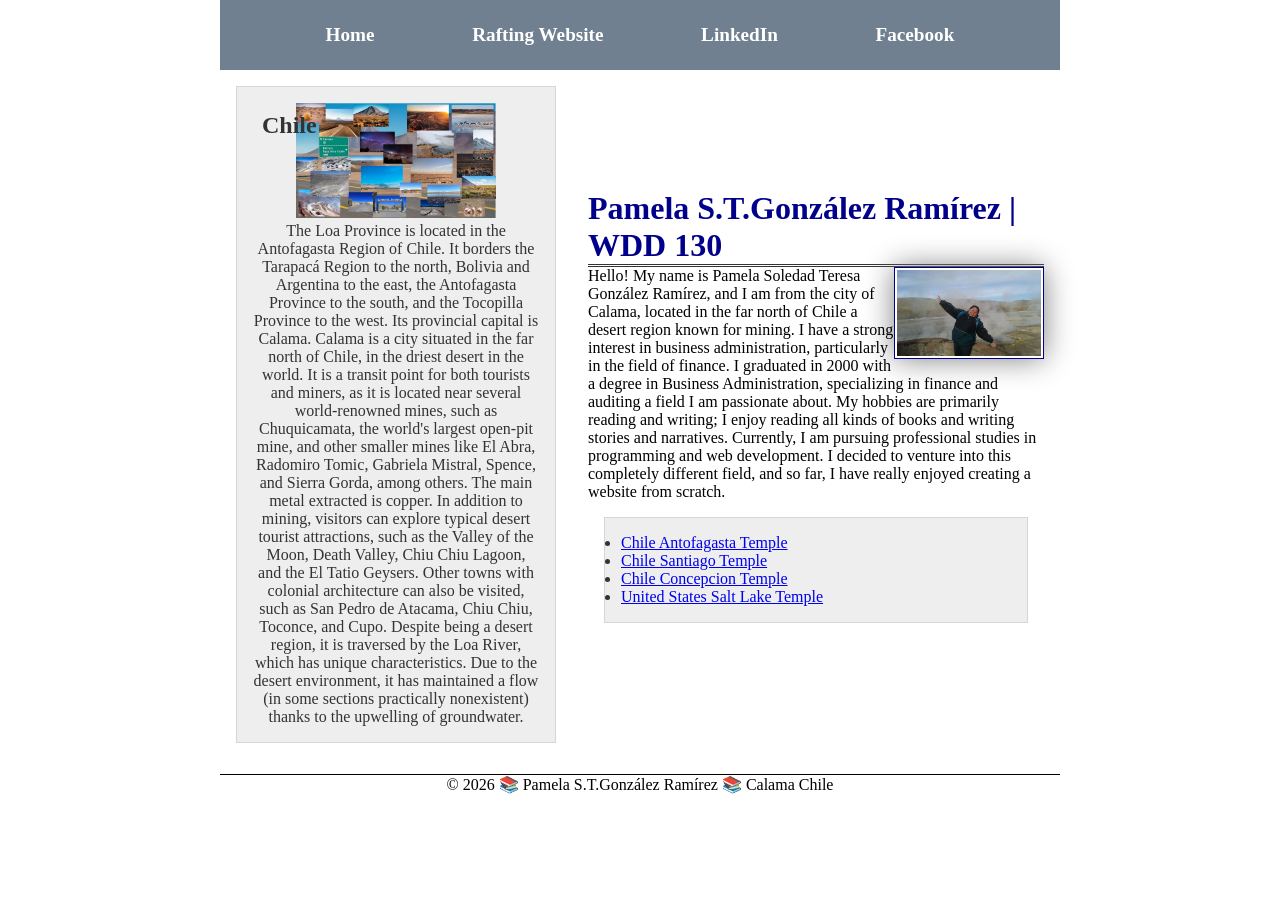
<file: index.html>
<!DOCTYPE html>
<html lang="en-US">

<head>
    <meta charset="UTF-8">
    <meta name="viewport" content="width=device-width, initial-scale=1.0">
    <title>Pamela S.T.González Ramírez | WDD 130</title>

    <meta name="description" content="Pamela S.T.González Ramírez, a student of WDD 130 (Web
    Fundamentals). This page presents my profile and my country, Chile, specifically my city,
    Calama.">
    <meta name="author" content="Pamela S.T.González Ramírez">
    <link rel="stylesheet" href="styles/styles.css">
</head>

<body>
    <header>
        <nav>
            <a href="#">Home</a>
            <a href="wwr/">Rafting Website</a>
            <a href="https://www.linkedin.com/in/pamelagonzalezramirez/" target="_blank"
              rel="noopener">LinkedIn</a>
            <a href="https://facebook.com" target="_blank" rel="noopener">Facebook</a>
        </nav>
    </header>
    <div class="grid">
        <main>

            <h1>Pamela S.T.González Ramírez | WDD 130</h1>

            <img src="images/profile.jpg"
              alt="Hello, my name is Pamela Soledad Teresa González Ramírez." width="200">


            <p>Hello! My name is Pamela Soledad Teresa González Ramírez, and I am from the city of
                Calama,
                located
                in the far north of Chile a desert region known for mining. I have a strong interest
                in
                business
                administration, particularly in the field of finance. I graduated in 2000 with a
                degree
                in
                Business
                Administration, specializing in finance and auditing a field I am passionate about.
                My
                hobbies are
                primarily reading and writing; I enjoy reading all kinds of books and writing
                stories
                and
                narratives. Currently, I am pursuing professional studies in programming and web
                development. I
                decided to venture into this completely different field, and so far, I have really
                enjoyed
                creating
                a website from scratch.</p>

            <ul class="box">
                <li><a href="https://www.churchofjesuschrist.org/temples/details/antofagasta-chile-temple?lang=eng"
                      target="_blank" rel="noopener"> Chile Antofagasta Temple</a> </li>
                <li><a href="https://www.churchofjesuschrist.org/temples/details/santiago-chile-temple?lang=eng"
                      target="_blank" rel="noopener"> Chile Santiago Temple</a> </li>
                <li><a href="https://www.churchofjesuschrist.org/temples/details/concepcion-chile-temple?lang=eng"
                      target="_blank" rel="noopener"> Chile Concepcion Temple</a> </li>
                <li><a href="https://www.churchofjesuschrist.org/temples/details/salt-lake-temple?lang=eng"
                      target="_blank" rel="noopener"> United States Salt Lake Temple</a> </li>
            </ul>

        </main>
        <aside class="box">
            <h2>Chile</h2>

            <img src="images/provincia-loa.webp" alt="The Loa Province">
            <p>
                The Loa Province is located in
                the Antofagasta
                Region of Chile. It borders the Tarapacá
                Region to
                the north, Bolivia and Argentina to the east, the Antofagasta Province to the south,
                and
                the
                Tocopilla Province to the west. Its provincial capital is Calama.
                Calama is a city situated in the far north of Chile, in the driest desert in the
                world.
                It
                is a
                transit point for both tourists and miners, as it is located near several
                world-renowned
                mines, such
                as Chuquicamata, the world's largest open-pit mine, and other smaller mines like El
                Abra,
                Radomiro
                Tomic, Gabriela Mistral, Spence, and Sierra Gorda, among others. The main metal
                extracted is
                copper.
                In addition to mining, visitors can explore typical desert tourist attractions, such
                as
                the
                Valley
                of the Moon, Death Valley, Chiu Chiu Lagoon, and the El Tatio Geysers. Other towns
                with
                colonial
                architecture can also be visited, such as San Pedro de Atacama, Chiu Chiu, Toconce,
                and
                Cupo.
                Despite being a desert region, it is traversed by the Loa River, which has unique
                characteristics.
                Due to the desert environment, it has maintained a flow (in some sections
                practically
                nonexistent)
                thanks to the upwelling of groundwater.
            </p>
        </aside>
    </div>
    <footer>
        <p>&copy; 2026 📚 Pamela S.T.González Ramírez 📚 Calama Chile</p>
    </footer>
</body>

</html>
</file>
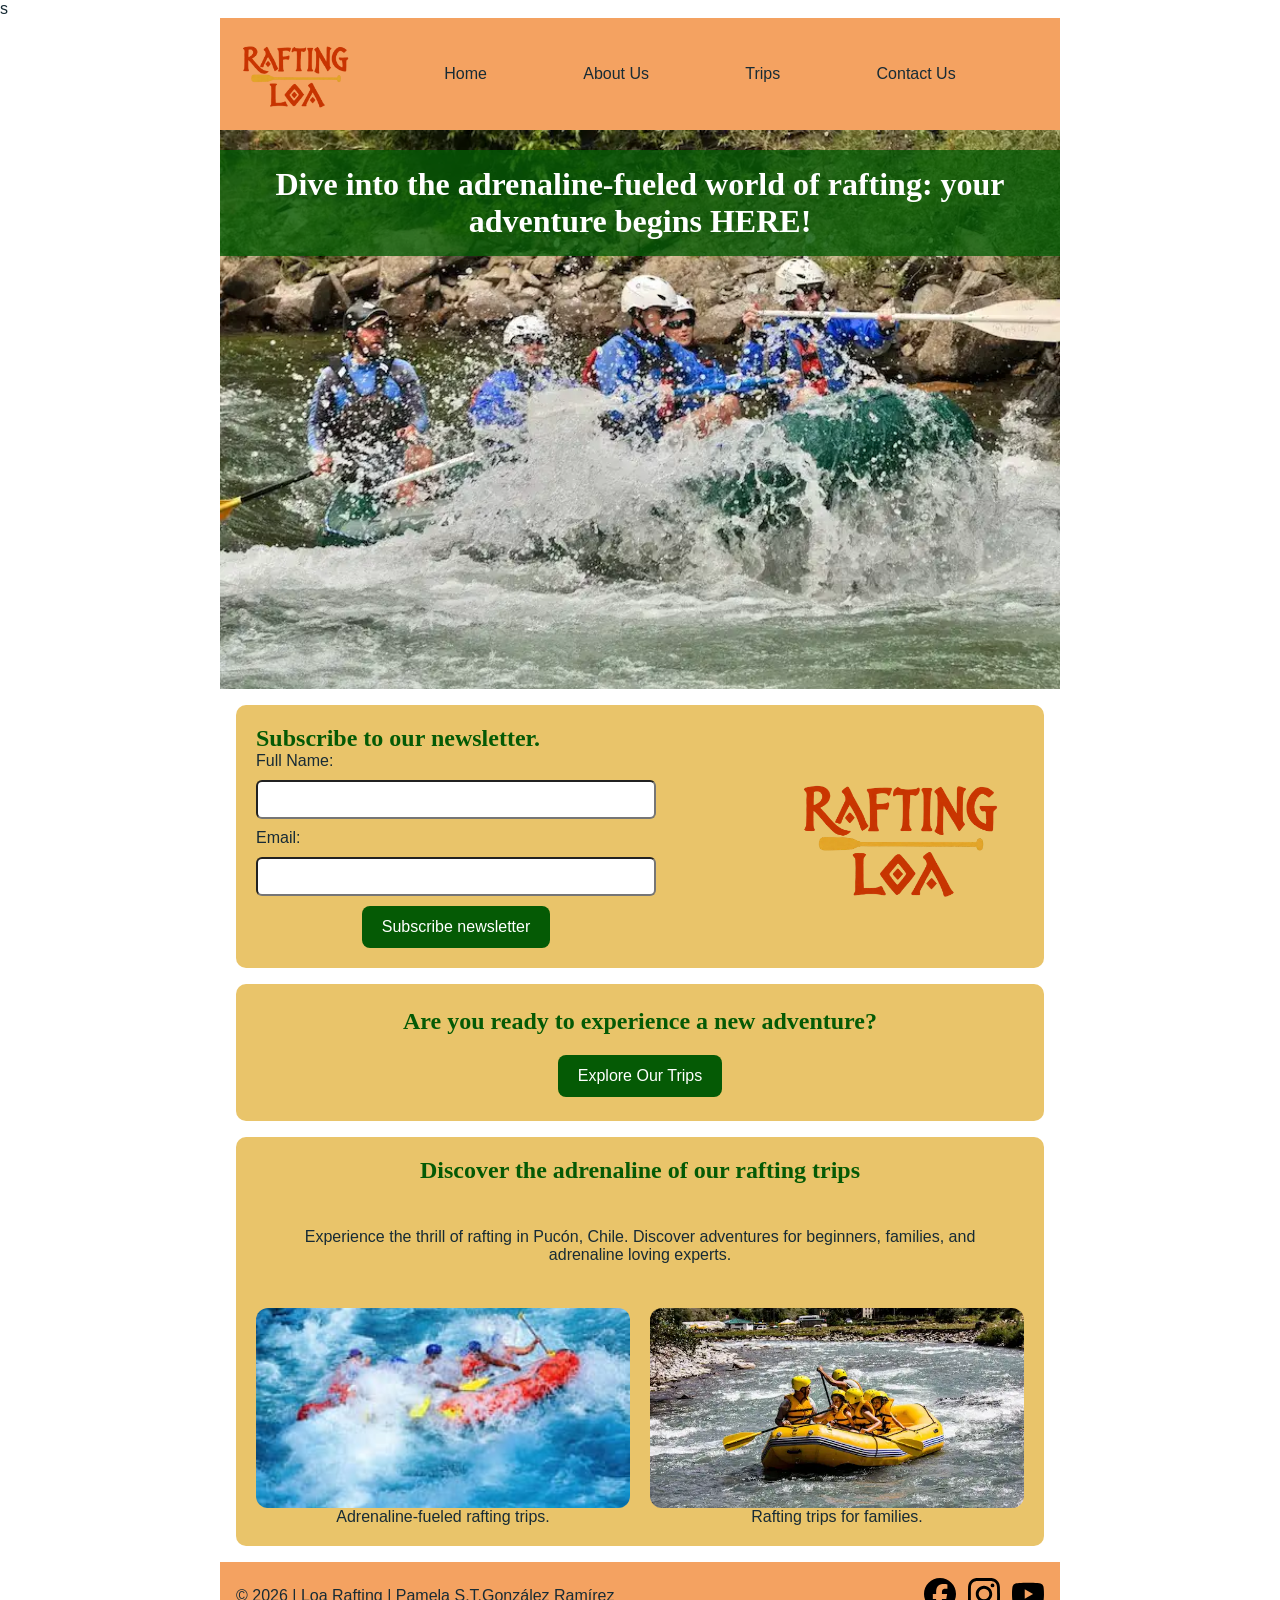
<file: wwr/index.html>
<!DOCTYPE html>
<html lang="en">

<head>
    <meta charset="UTF-8" />
    <meta name="viewport" content="width=device-width, initial-scale=1.0">
    <meta name="description"
      content="The best place to find your rafting adventure in Pucón, Chile, is Loa Rafting.">
    <meta name="author" content="Pamela S.T.González Ramírez">
    <title>Home | Loa Rafting</title>
    <link rel="stylesheet" href="styles/rafting.css">
</head>

<body>s
    <header> <img src="images/logo.webp" alt="Loa Rafting Logo">
        <nav> <a href="index.html">Home</a> <a href="about.html">About Us</a> <a
              href="trips.html">Trips</a> <a href="contact.html">Contact Us</a> </nav>
    </header>
    <main>
        <div class="hero"><img src="images/rafting.webp"
              alt="People enjoying rafting in Pucón, Chile.">
            <h1>Dive into the adrenaline-fueled world
                of rafting: your adventure begins HERE!</h1>
        </div>
        <section class="newsletter-section">
            <h2>Subscribe to our newsletter.</h2>
            <form>
                <label for="fullname">Full Name:</label>
                <input type="text" id="fullname" name="fullname" required>
                <label for="useremail">Email:</label>
                <input type="email" id="useremail" name="useremail" required>
                <button type="submit"> Subscribe newsletter</button>
            </form>
            <img src="images/logo.webp" alt="Loa Rafting Logo" class="newsletter-logo">
        </section>
        <section class="trips-cta">
            <h2>Are you ready to experience a new adventure?</h2>
            <a href="trips.html" class="cta-button">Explore Our Trips</a>
        </section>
        <section class="home-adventures">
            <h2>Discover the adrenaline of our rafting trips</h2>
            <p>Experience the thrill of rafting in Pucón, Chile. Discover adventures for beginners,
                families, and
                adrenaline loving experts.</p>
            <figure>
                <img src="images/group-rafting.jpg" alt="Trancura River adventure for experts">
                <figcaption>Adrenaline-fueled rafting trips.</figcaption>
            </figure>
            <figure>
                <img src="images/family.webp" alt="Lincura River adventure for family">
                <figcaption>Rafting trips for families.</figcaption>
            </figure>
        </section>
    </main>
    <footer>
        <p>© 2026 | Loa Rafting | Pamela S.T.González Ramírez</p>
        <nav class="socialmedia">
            <a href="https://facebook.com" target="_blank" rel="noopener">
                <img src="images/facebook.svg" alt="Facebook">
            </a>
            <a href="https://instagram.com" target="_blank" rel="noopener">
                <img src="images/instagram.svg" alt="Instagram">
            </a>
            <a href="https://youtube.com" target="_blank" rel="noopener">
                <img src="images/youtube.svg" alt="Youtube">
            </a>

        </nav>


    </footer>

</body>

</html>
</file>
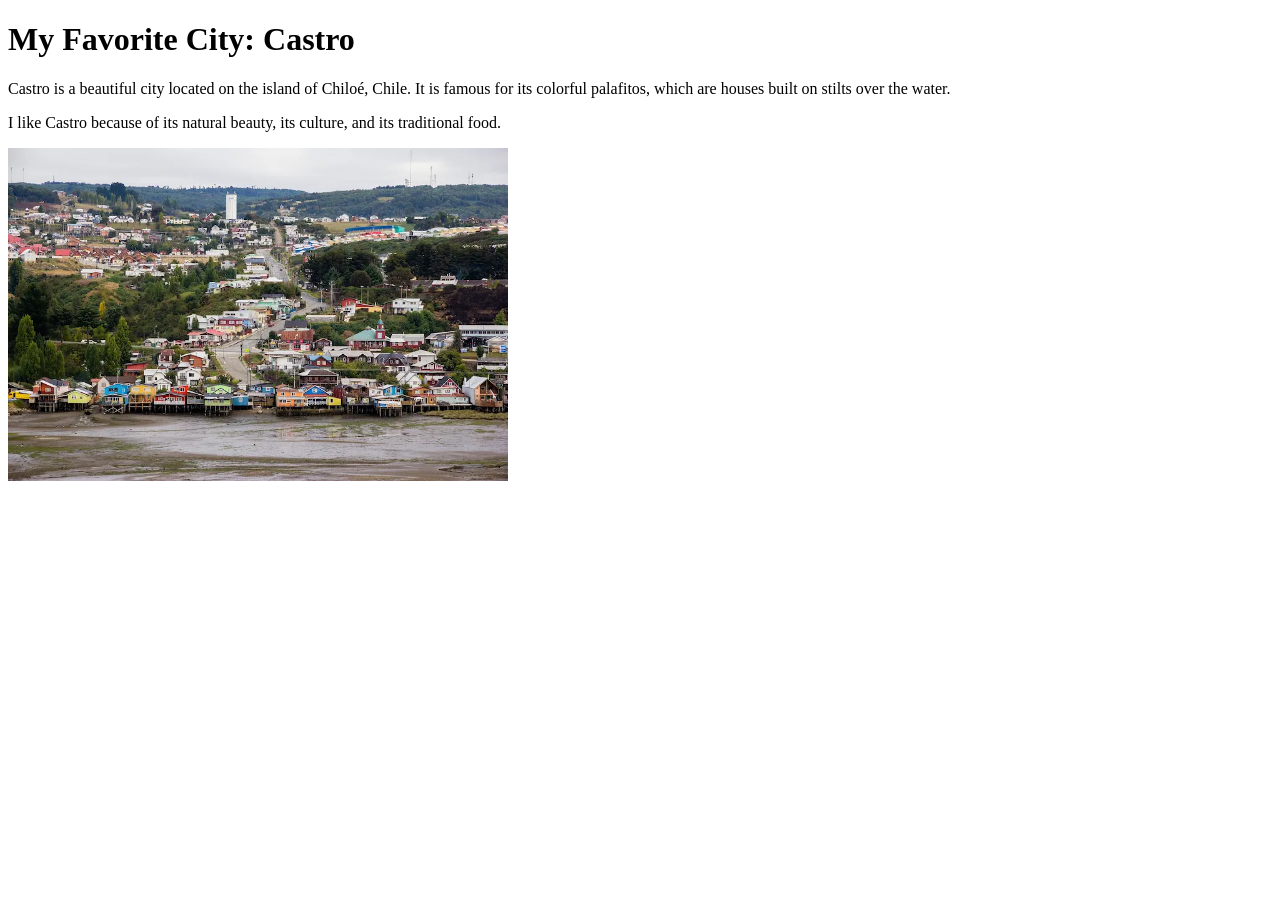
<file: week01/favorite-city.html>
<!DOCTYPE html>
<html lang="en">

<head>
    <meta charset="UTF-8">
    <meta name="viewport" content="width=device-width, initial-scale=1.0">
    <title>Document</title>
</head>

<body>
    <h1>My Favorite City: Castro</h1>

    <p>Castro is a beautiful city located on the island of Chiloé, Chile. It is famous for its
        colorful
        palafitos, which are houses built on stilts over the water.</p>

    <p>I like Castro because of its natural beauty, its culture, and its traditional food.</p>

    <img src="images/palafitos.webp" alt="Colorful palafitos in Castro, Chiloé" width="500">
</body>

</html>
</file>
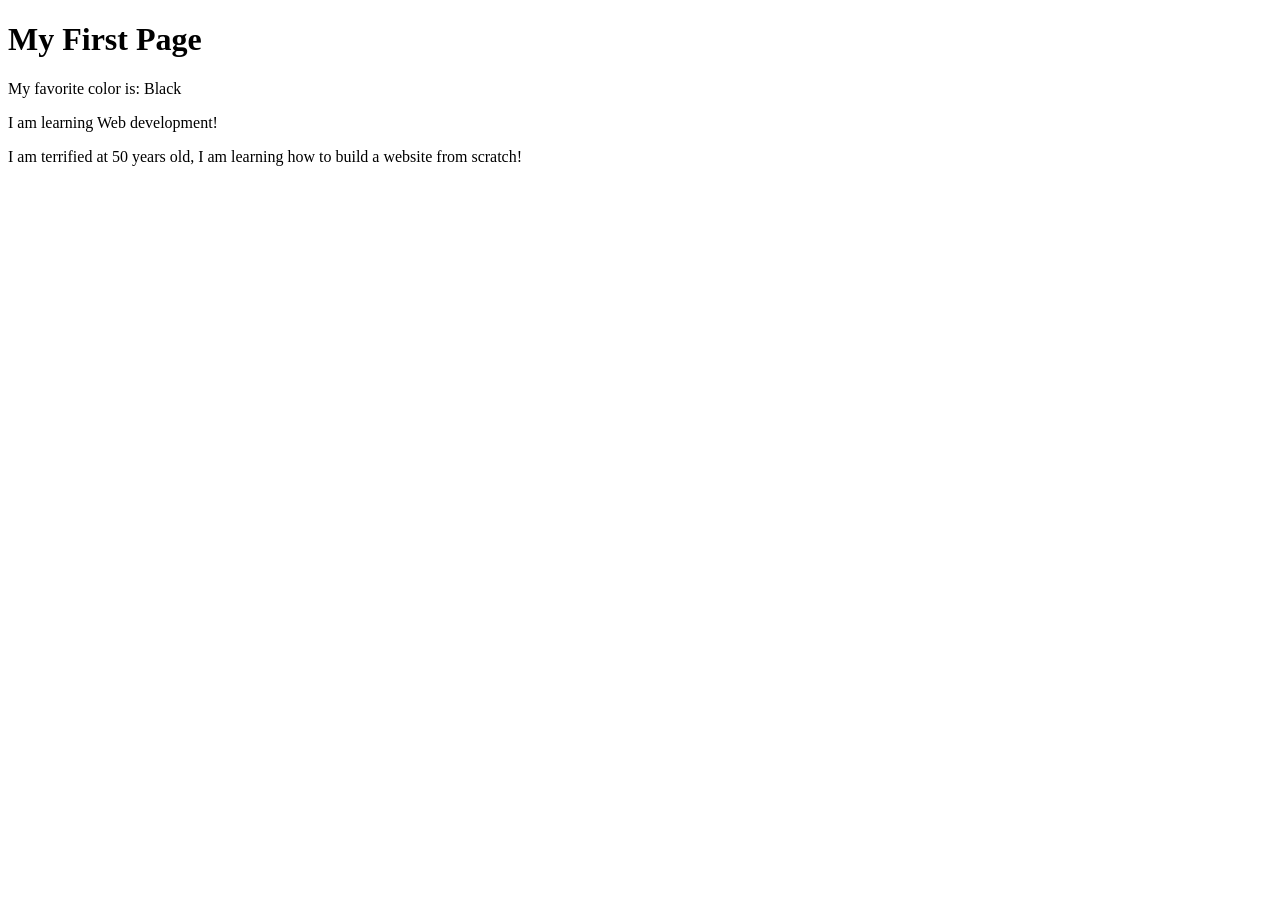
<file: week01/first-page.html>
<!DOCTYPE html>
<html lang="en">

<head>
    <meta charset="UTF-8">
    <meta name="viewport" content="width=device-width, initial-scale=1.0">
    <title>My First Page</title>
</head>

<body>
    <h1>My First Page</h1>
    <p>My favorite color is: Black </p>
    <p>I am learning Web development!</p>
    <p>I am terrified at 50 years old, I am learning how to build a website from scratch!</p>
</body>

</html>
</file>
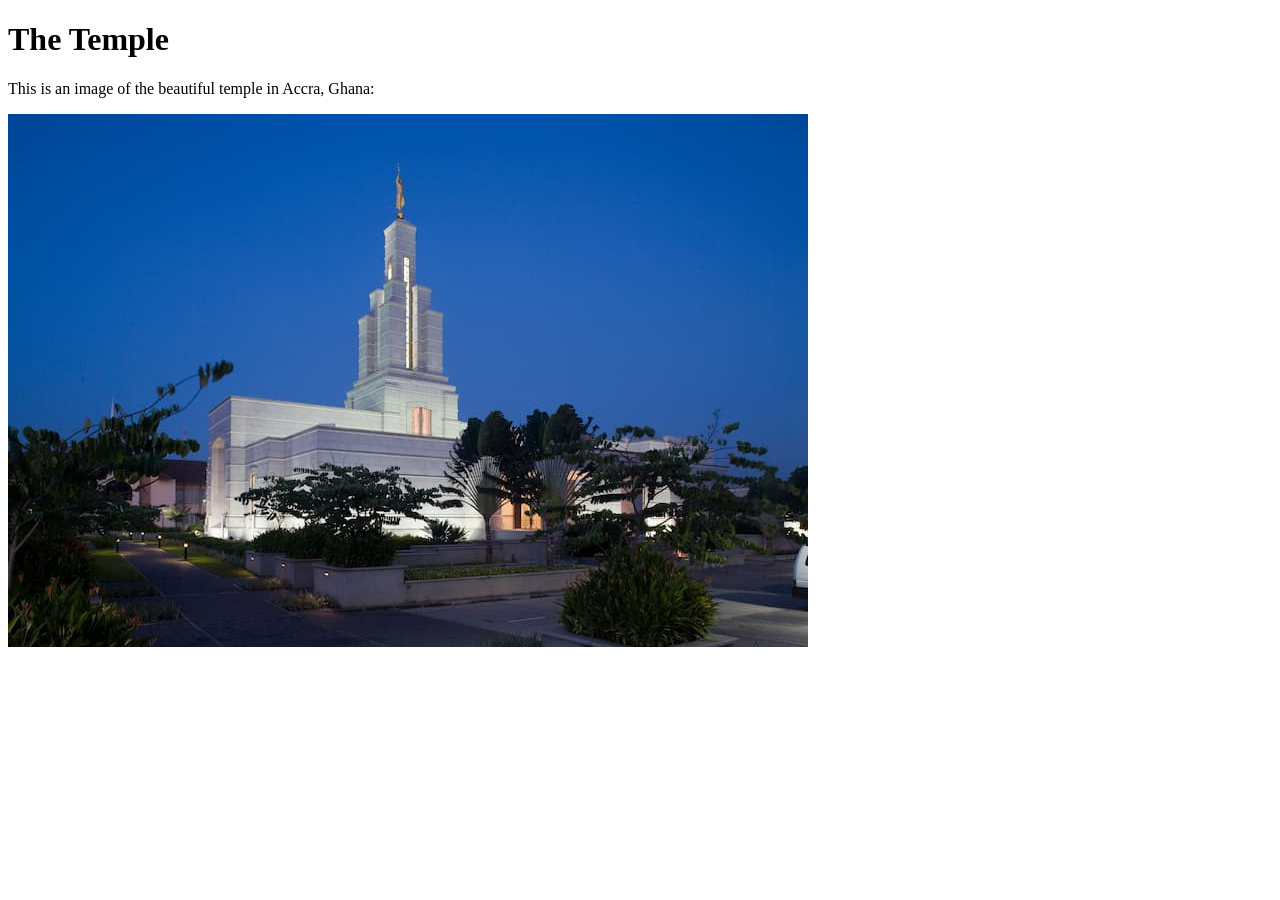
<file: week01/images-solution.html>
<!DOCTYPE html>
<html lang="en">

<head>
    <meta charset="UTF-8">
    <meta name="viewport" content="width=device-width, initial-scale=1.0">
    <title>Temple Image</title>
</head>

<body>
    <h1>The Temple</h1>
    <p>This is an image of the beautiful temple in Accra, Ghana:</p>
    <img src="images/temple-small.jpg" alt="The Accra Ghana Temple">

</body>

</html>
</file>
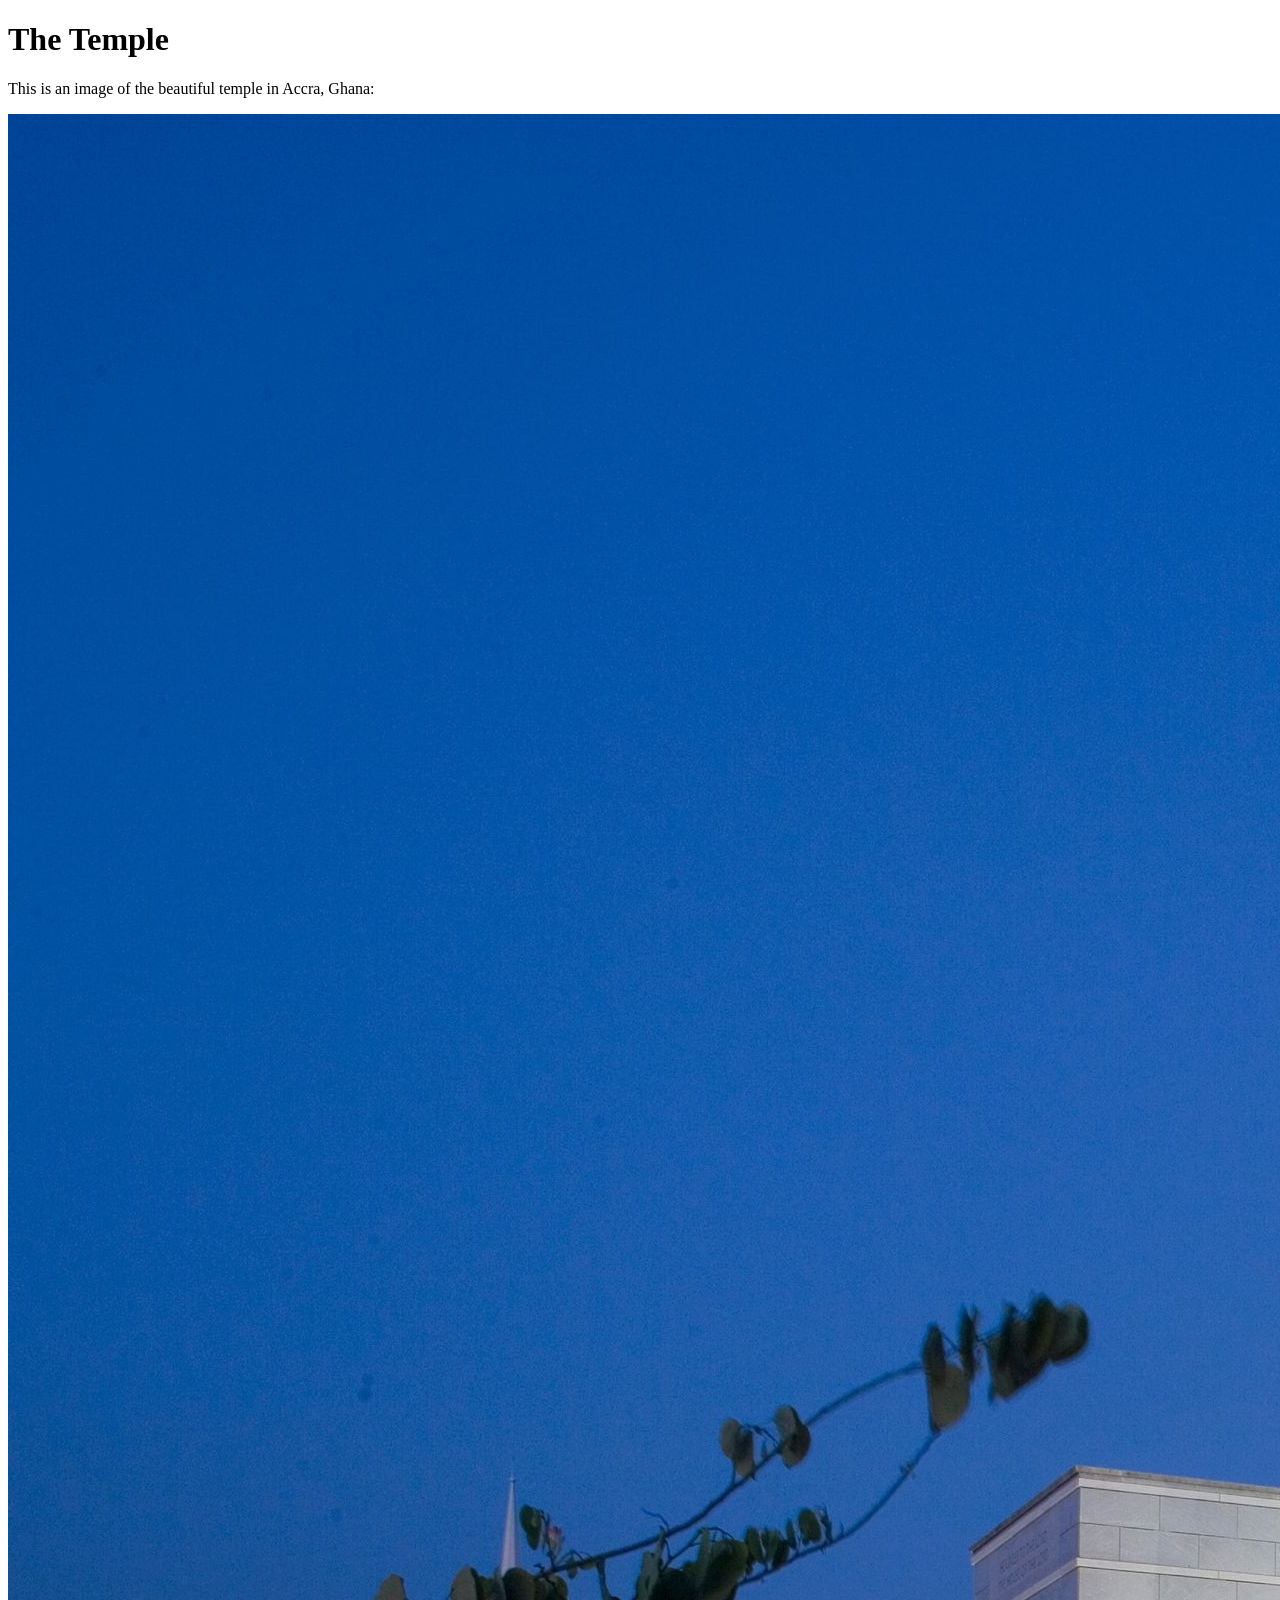
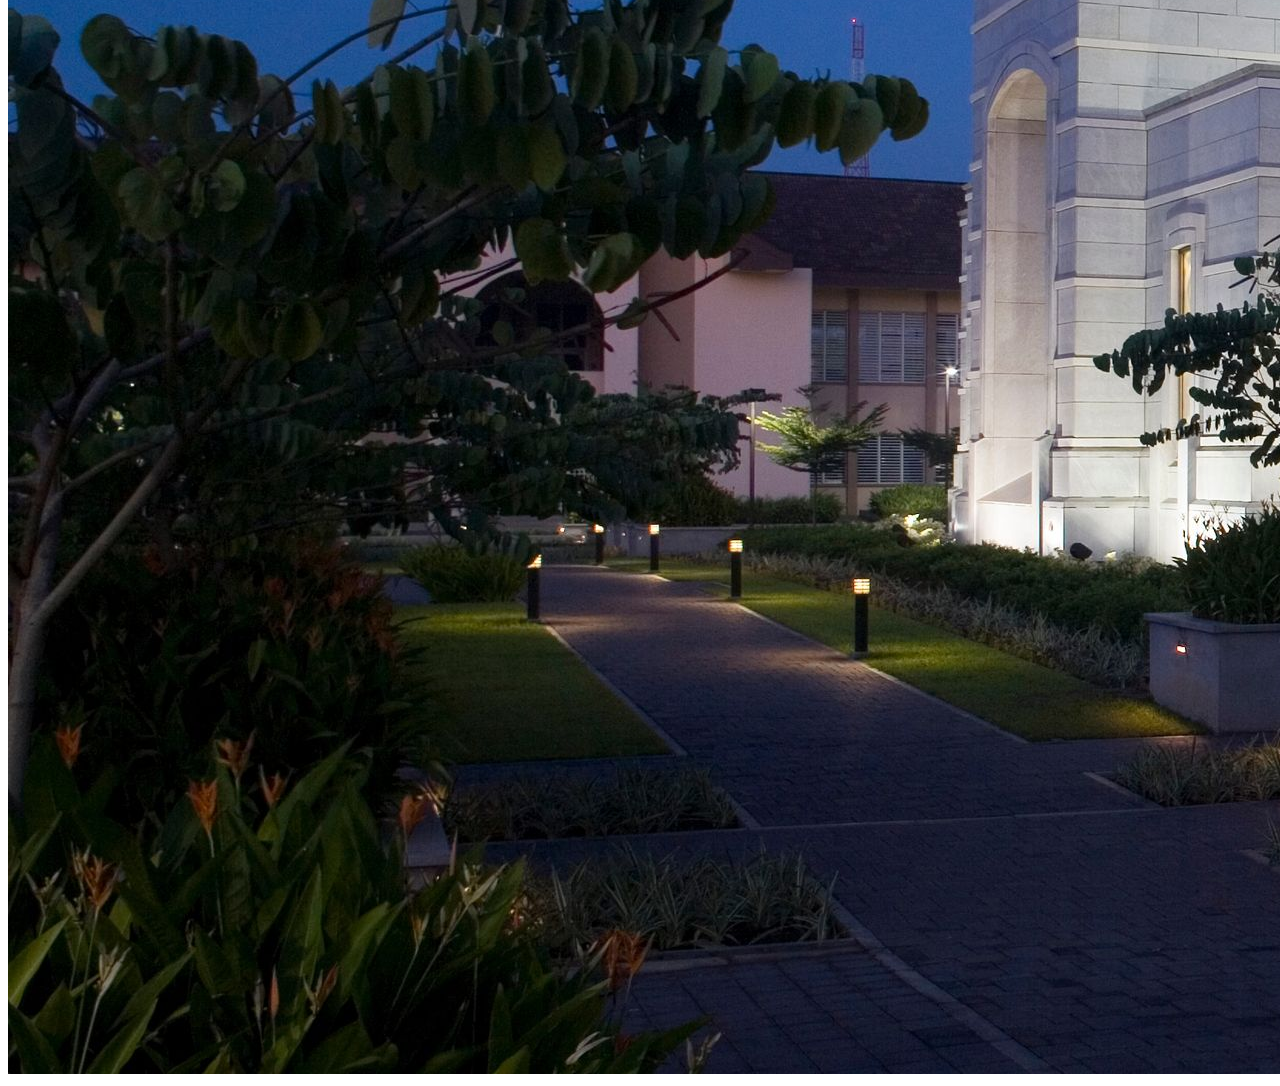
<file: week01/images.html>
<!DOCTYPE html>
<html lang="en">
<head>
    <meta charset="UTF-8">
    <meta name="viewport" content="width=device-width, initial-scale=1.0">
    <title>Temple Image</title>
</head>
<body>
    <h1>The Temple</h1>
    <p>This is an image of the beautiful temple in Accra, Ghana:</p>
    <img src="images/temple-large.jpeg" alt="The Accra Ghana Temple">
    
</body>
</html>
</file>
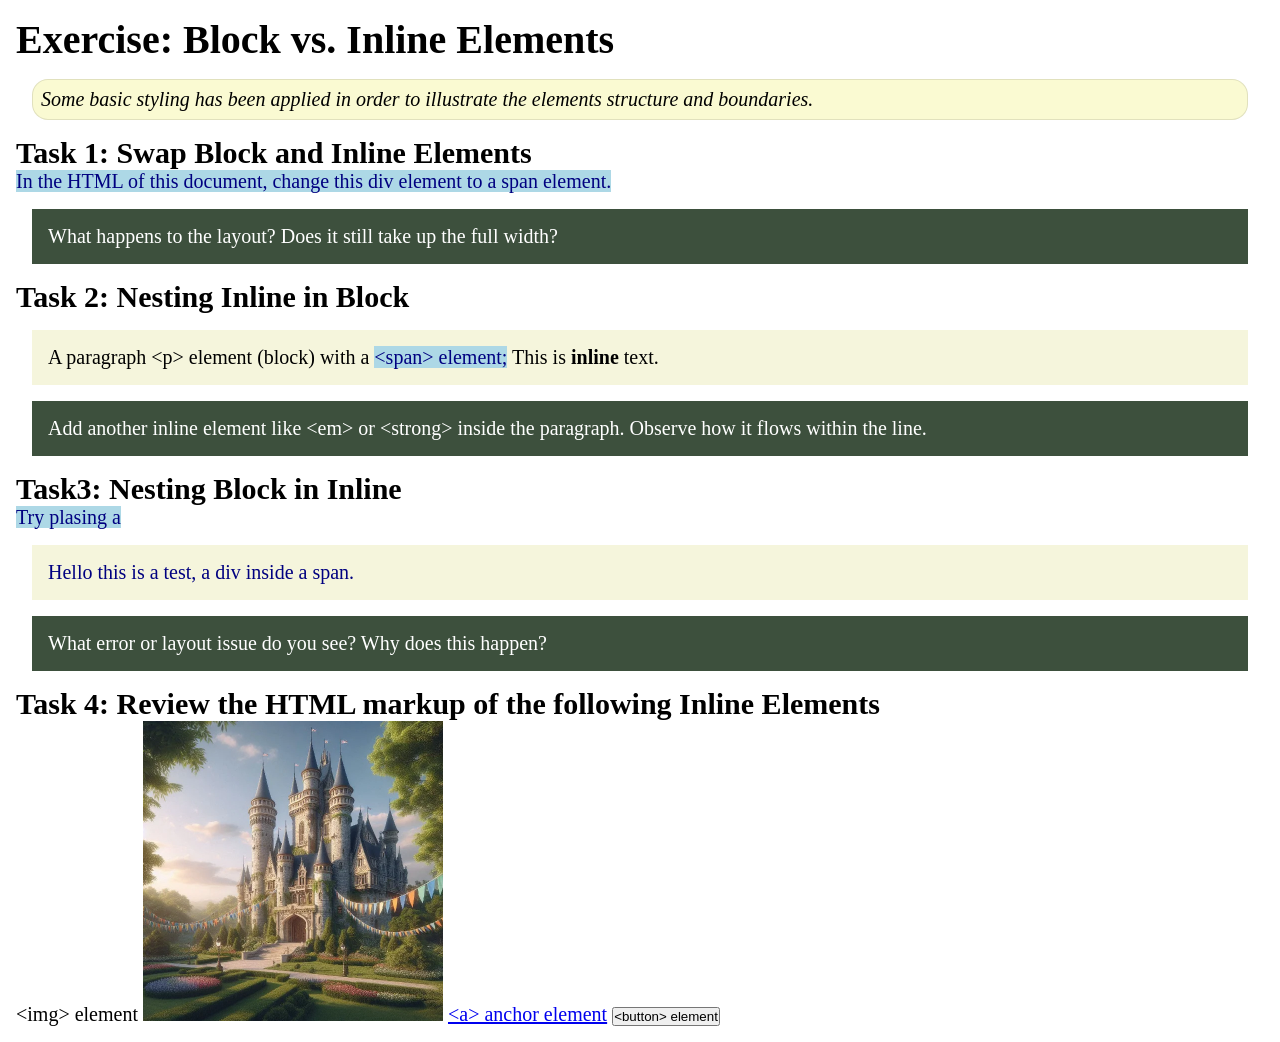
<file: week02/block-vs-inline.html>
<!DOCTYPE html>
<html lang="en">

<head>
    <meta charset="UTF-8">
    <meta name="viewport" content="width=device-width, initial-scale=1.0">
    <title>Exercise: Block vs. Inline Elements</title>
    <link rel="stylesheet" href="styles/block-vs-inline.css">
</head>

<body>
    <main>
        <h1>Exercise: Block vs. Inline Elements</h1>
        <p class="note">Some basic styling has been applied in order to illustrate the elements
            structure and
            boundaries.</p>

        <h2>Task 1: Swap Block and Inline Elements</h2>
        <span>In the HTML of this document, change this div element to a span element.</span>

        <p class="question">What happens to the layout? Does it still take up the full width?</p>

        <h2>Task 2: Nesting Inline in Block</h2>
        <p>A paragraph &lt;p&gt; element (block) with a <span>&lt;span&gt; element;</span> This is
            <strong>inline</strong> text.
        </p>
        <p class="question">Add another inline element like &lt;em&gt; or &lt;strong&gt; inside the
            paragraph. Observe how it flows within the line.
        </p>

        <h2>Task3: Nesting Block in Inline</h2>
        <span>
            Try plasing a
            <div>Hello this is a test, a div inside a span.</div>
        </span>
        <p class="question">What error or layout issue do you see? Why does this happen?</p>


        <h2>Task 4: Review the HTML markup of the following Inline Elements</h2>
        &lt;img&gt; element
        <img src="images/castle.webp" alt="placeholder image (images are inline)" width="300"
          height="300">
        <a href="https://churchofjesuschrist.org">&lt;a&gt; anchor element</a>
        <button type="button">&lt;button&gt; element</button>
    </main>
</body>

</html>
</file>
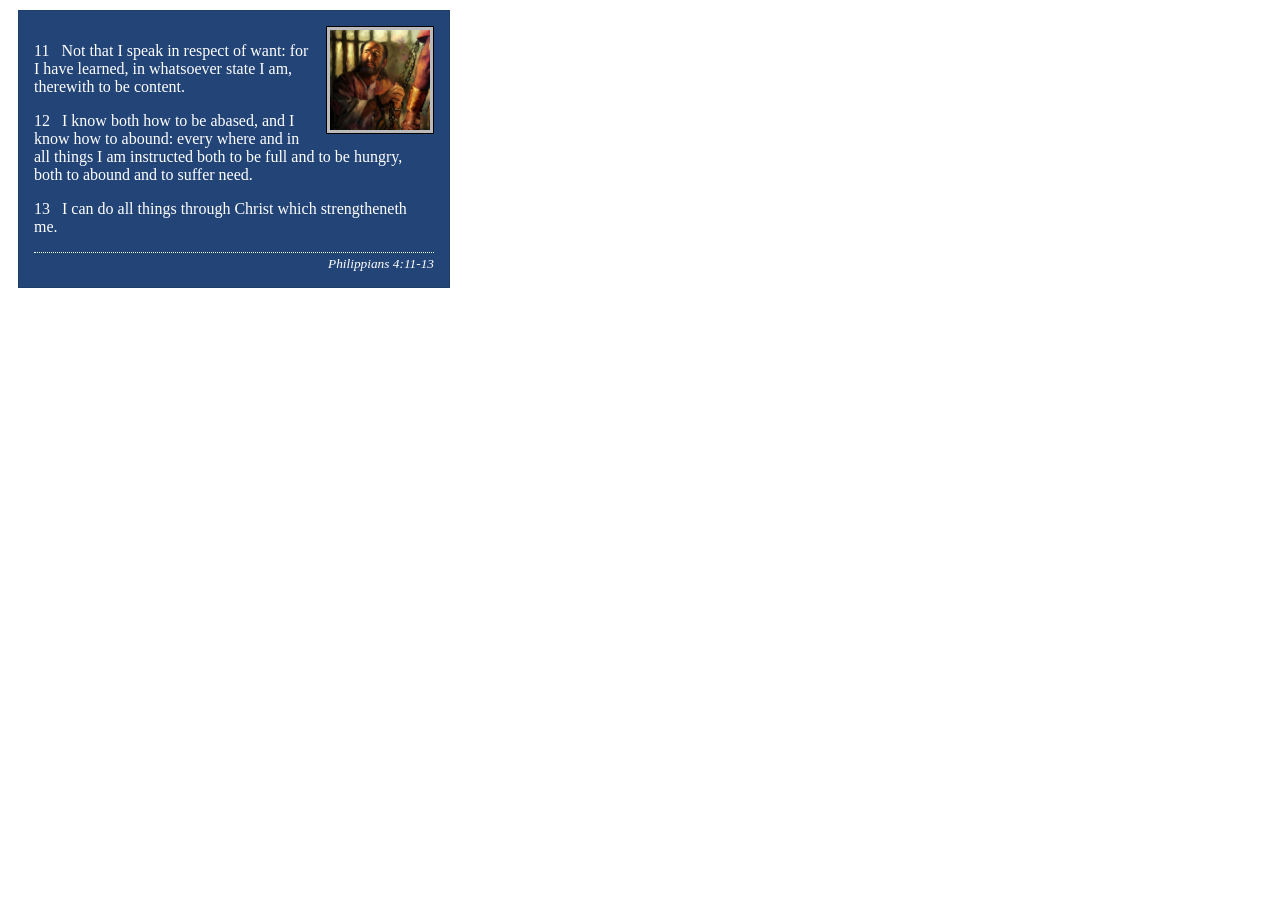
<file: week02/box-model-solution.html>
<!DOCTYPE html>
<html lang="en">
<head>
    <meta charset="UTF-8">
    <meta name="viewport" content="width=device-width, initial-scale=1.0">
    <title>Box Model Activity</title>
    <link rel="stylesheet" href="styles/box-model-solution.css">
</head>
<body>
    <main>
        <div class="callout">
            <img src="images/apostle-paul-imprisoned.webp" alt="Paul the Apostle - Imprisoned in Rome" width="200" height="200">
            <blockquote>
                <p>11 &nbsp; Not that I speak in respect of want: for I have learned, in whatsoever state I am, therewith to be content.</p>
                <p>12 &nbsp; I know both how to be abased, and I know how to abound: every where and in all things I am instructed both to be full and to be hungry, both to abound and to suffer need.</p>
                <p>13 &nbsp; I can do all things through Christ which strengtheneth me.</p>
            </blockquote>
            <cite>Philippians 4:11-13</cite>
        </div>
    </main>
</body>
</html>
</file>
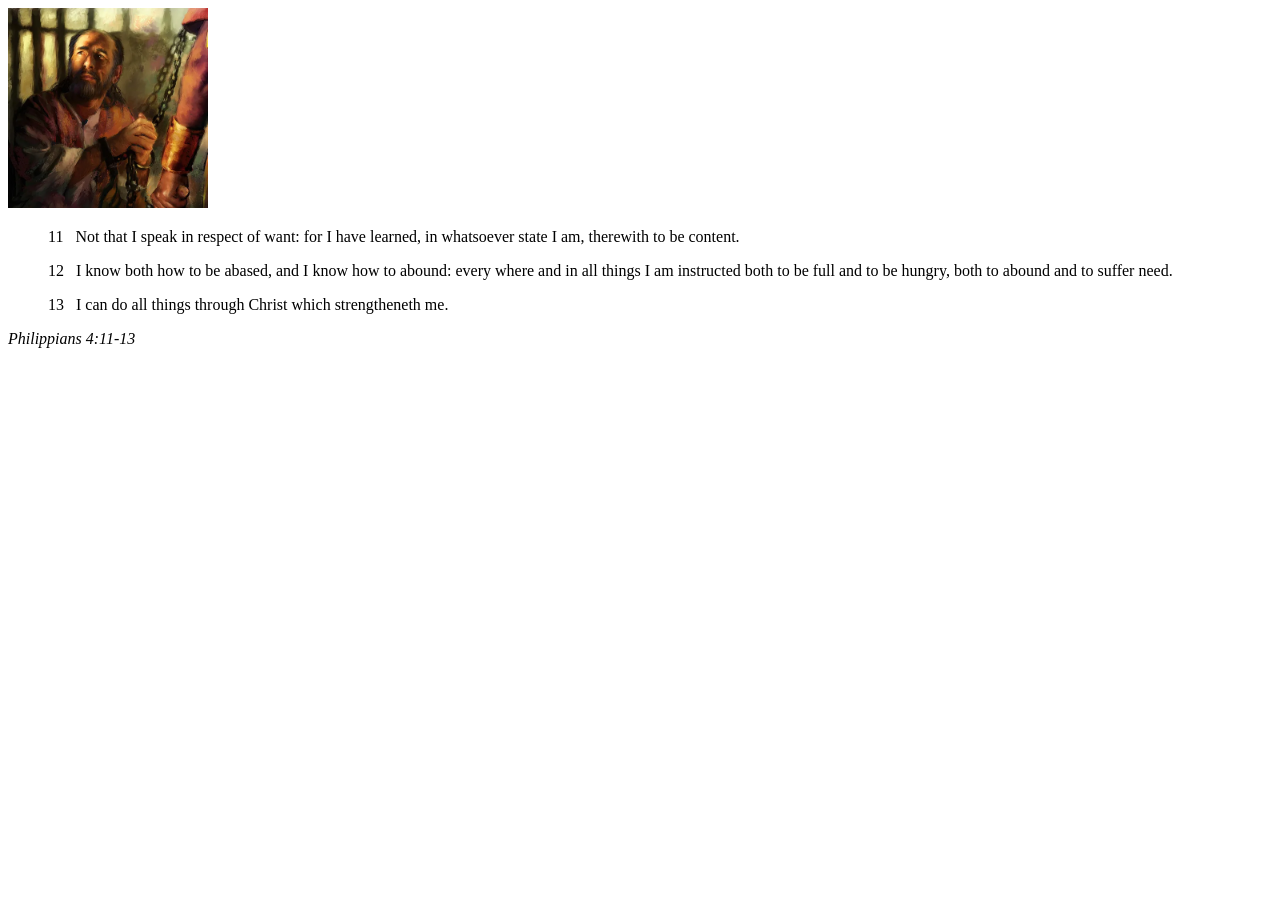
<file: week02/box-model.html>
<!DOCTYPE html>
<html lang="en">
<head>
    <meta charset="UTF-8">
    <meta name="viewport" content="width=device-width, initial-scale=1.0">
    <title>Box Model Activity</title>
</head>
<body>
    <main>
        <div class="callout">
            <img src="images/apostle-paul-imprisoned.webp" alt="Paul the Apostle - Imprisoned in Rome" width="200" height="200">
            <blockquote>
                <p>11 &nbsp; Not that I speak in respect of want: for I have learned, in whatsoever state I am, therewith to be content.</p>
                <p>12 &nbsp; I know both how to be abased, and I know how to abound: every where and in all things I am instructed both to be full and to be hungry, both to abound and to suffer need.</p>
                <p>13 &nbsp; I can do all things through Christ which strengtheneth me.</p>
            </blockquote>
            <cite>Philippians 4:11-13</cite>
        </div>
    </main>
</body>
</html>
</file>
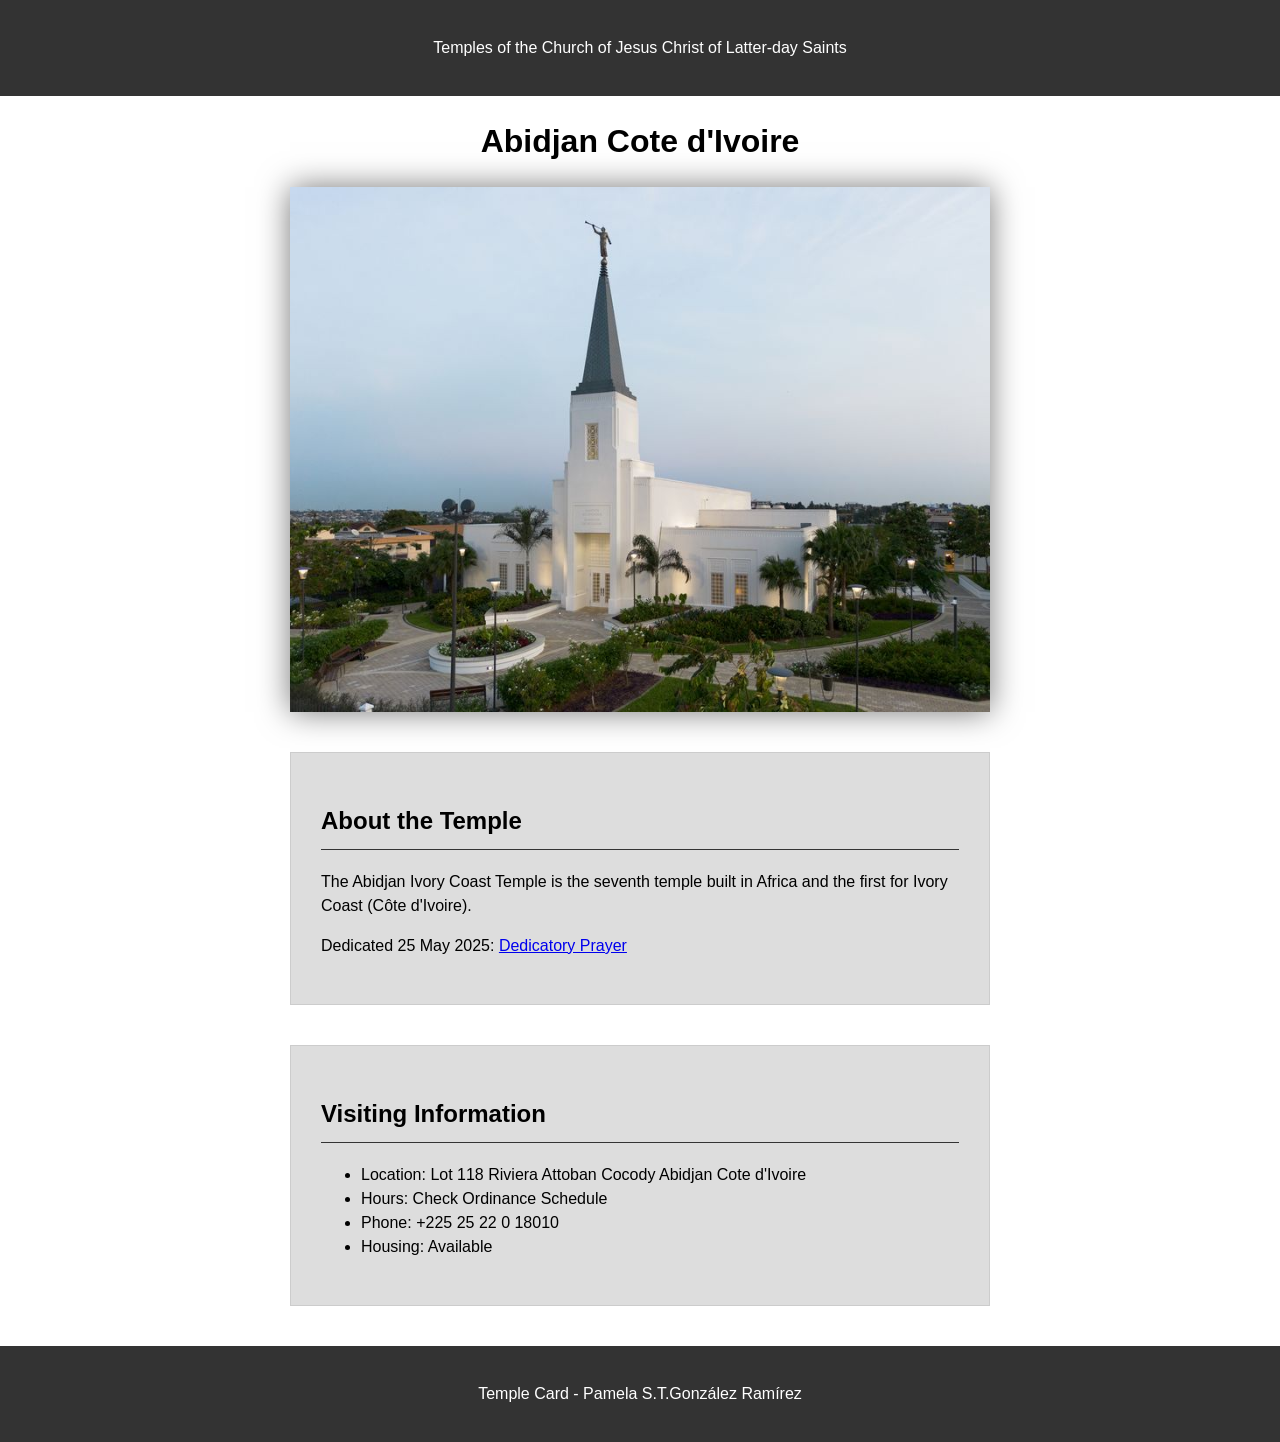
<file: week02/temple.html>
<!DOCTYPE html>
<html lang="en">

<head>
    <meta charset="UTF-8">
    <meta name="viewport" content="width=device-width, initial-scale=1.0">
    <title>Temple Card - Abidjan Cote d'Ivoire</title>
    <link rel="stylesheet" href="styles/temple.css">
</head>


<body>
    <header>
        <p>Temples of the Church of Jesus Christ of Latter-day Saints</p>
    </header>
    <main>
        <h1>Abidjan Cote d'Ivoire</h1>
        <picture>
            <img src="images/abidjan-ivory-coast.jpeg" alt="Abidjan Cote d'Ivoire Temple">
        </picture>
        <section>
            <h2>About the Temple</h2>
            <p>The Abidjan Ivory Coast Temple is the seventh temple built in Africa and the first
                for Ivory Coast (Côte
                d'Ivoire).</p>
            <p>Dedicated 25 May 2025: <a
                  href="https://www.churchofjesuschrist.org/temples/dedicatory-prayer/abidjan-ivory-coast-temple/2025-05-25?lang=eng"
                  target="_blank" rel="noopener noreferrer">Dedicatory Prayer</a></p>
        </section>
        <section>
            <h2>Visiting Information</h2>
            <ul>
                <li>Location: Lot 118 Riviera Attoban Cocody Abidjan Cote d'Ivoire</li>
                <li>Hours: Check Ordinance Schedule</li>
                <li>Phone: +225 25 22 0 18010</li>
                <li>Housing: Available</li>
            </ul>
        </section>
    </main>
    <footer>
        <p>Temple Card - Pamela S.T.González Ramírez</p>
    </footer>
</body>

</html>
</file>
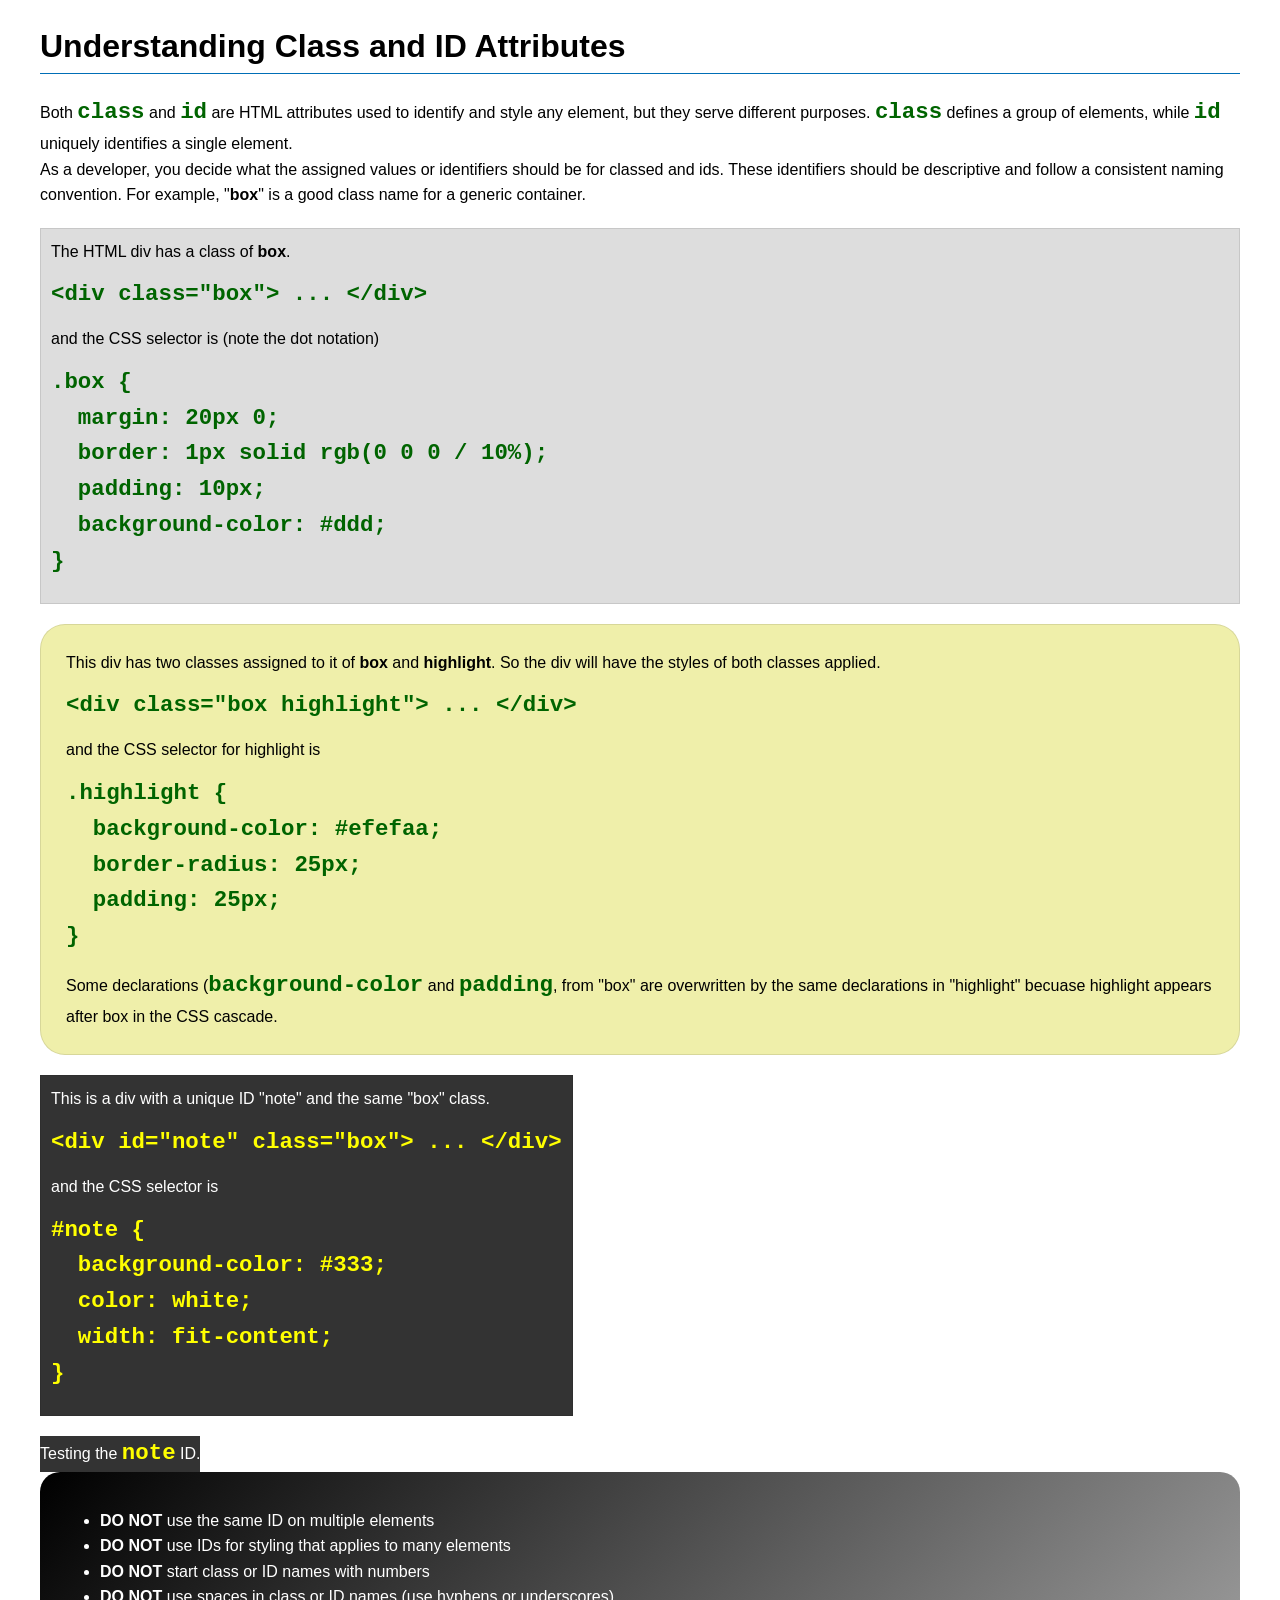
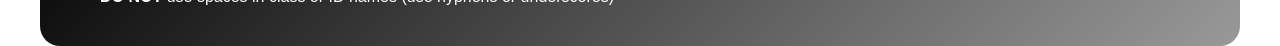
<file: week03/class-and-id.html>
<!DOCTYPE html>
<html lang="en">

<head>
    <meta charset="UTF-8">
    <meta name="viewport" content="width=device-width, initial-scale=1.0">
    <title>Class vs ID Attributes</title>
    <link rel="stylesheet" href="styles/class-and-id.css">
</head>

<body>
    <h1>Understanding Class and ID Attributes</h1>
    <p>Both <code>class</code> and <code>id</code> are HTML attributes used to identify and style any element, but they
        serve different purposes. <code>class</code> defines a group of elements, while <code>id</code> uniquely
        identifies a single element.</p>
    <p>As a developer, you decide what the assigned values or identifiers should be for classed and ids. These
        identifiers should be
        descriptive and follow a consistent naming convention. For example, "<strong>box</strong>" is a good class name
        for a generic container.</p>
    <div class="box">
        <p>The HTML div has a class of <strong>box</strong>.</p>
        <pre><code class="html">&lt;div class="box"&gt; ... &lt;/div&gt;</code></pre>
        and the CSS selector is (note the dot notation)
        <pre><code class="css">.box {
  margin: 20px 0;
  border: 1px solid rgb(0 0 0 / 10%);
  padding: 10px;
  background-color: #ddd; 
}</code></pre>
    </div>

    <div class="box highlight">
        <p>This div has two classes assigned to it of <strong>box</strong> and <strong>highlight</strong>. So the div
            will have the styles of both classes applied.</p>
        <pre><code class="html">&lt;div class="box highlight"&gt; ... &lt;/div&gt;</code></pre>
        and the CSS selector for highlight is
        <pre><code class="css">.highlight {
  background-color: #efefaa;
  border-radius: 25px;
  padding: 25px;
}</code></pre>
<p>Some declarations (<code>background-color</code> and <code>padding</code>, from "box" are overwritten by the same declarations in "highlight" becuase highlight appears after box in the CSS cascade.</p>
    </div>

    <div id="note" class="box">
        <p>This is a div with a unique ID "note" and the same "box" class.</p>
        <pre><code class="html">&lt;div id="note" class="box"&gt; ... &lt;/div&gt;</code></pre>
        and the CSS selector is
        <pre><code class="css">#note {
  background-color: #333;
  color: white;
  width: fit-content;
}</code></pre>
    </div>

    <div id="note">
        <p>Testing the <code>note</code> ID.</p>
    </div>

    <section id="best-practice">
        <ul>
            <li><strong>DO NOT</strong> use the same ID on multiple elements</li>
            <li><strong>DO NOT</strong> use IDs for styling that applies to many elements</li>
            <li><strong>DO NOT</strong> start class or ID names with numbers</li>
            <li><strong>DO NOT</strong> use spaces in class or ID names (use hyphens or underscores)</li>
        </ul>
    </section>




</body>

</html>
</file>
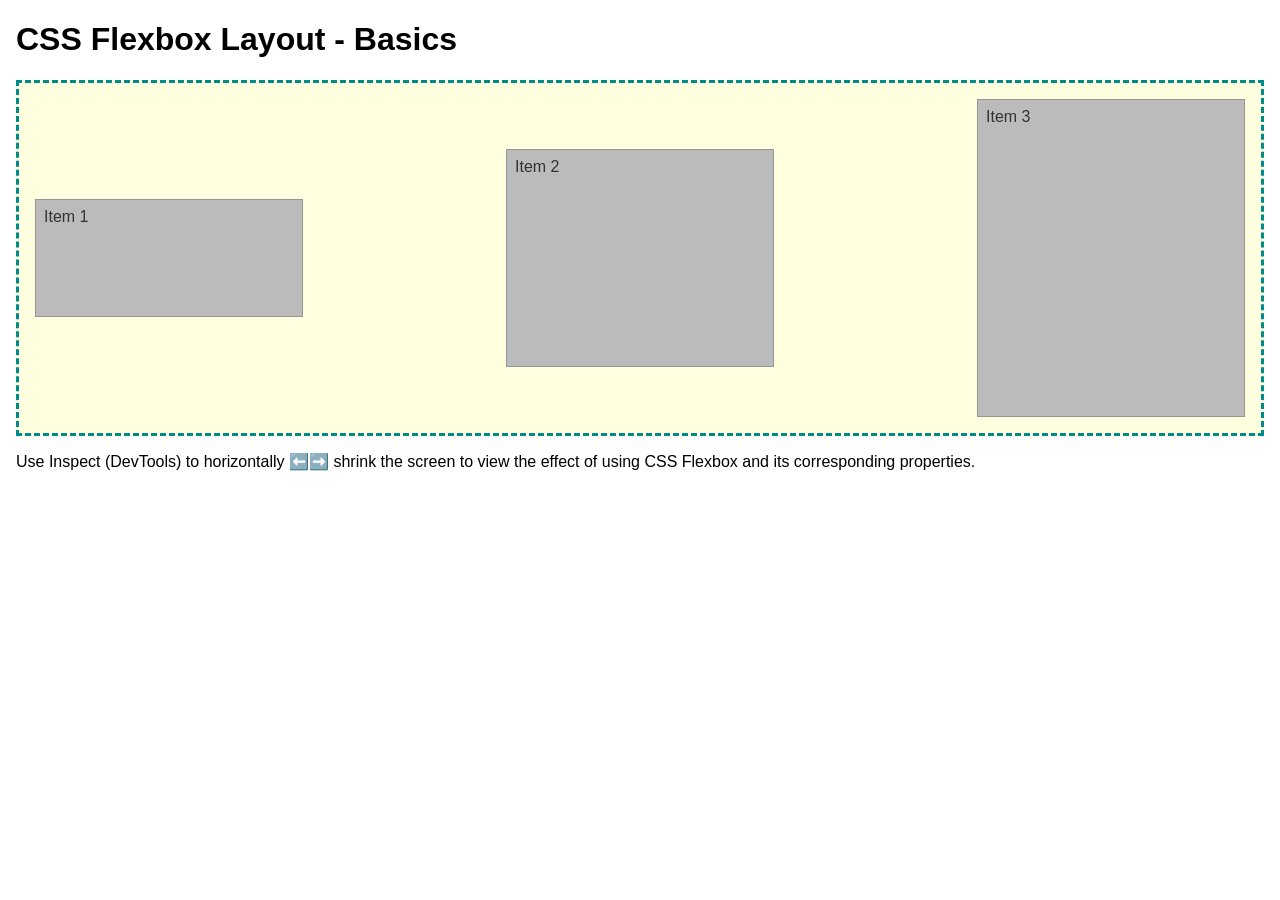
<file: week04/flexbox-layout.html>
<!DOCTYPE html>
<html lang="en">
<head>
    <meta charset="UTF-8">
    <meta name="viewport" content="width=device-width, initial-scale=1.0">
    <title>CSS Flexbox Layout - Basics</title>
    <link rel="stylesheet" href="styles/flexbox.css">
</head>
<body>
    <main>
        <h1>CSS Flexbox Layout - Basics</h1>
        <div class="flex-container">
            <div class="flex-item item1">Item 1</div>
            <div class="flex-item item2">Item 2</div>
            <div class="flex-item item3">Item 3</div>
        </div>
        <p>Use Inspect (DevTools) to horizontally ⬅️➡️ shrink the screen to view the effect of using CSS Flexbox and its corresponding properties.</p>
    </main>
</body>
</html>
</file>
<file: styles/styles.css>
* {
    margin: 0;
    padding: 0;
    box-sizing: border-box;
}

header,
.grid,
footer {
    max-width: 840px;
    margin: 0 auto;
}

nav {
    background-color: slategray;
    padding: 1rem;
    display: flex;
    justify-content: space-evenly;
    align-items: center;
}

nav a {
    display: block;
    padding: 0.5rem;
    text-decoration: none;
    font-size: 1.2rem;
    font-weight: 700;
    color: #fff;
}

h1 {
    color: darkblue;
    border-bottom: 3px double #333;
}

main img {
    width: 150px;
    height: auto;
    border: 1px solid darkblue;
    padding: 2px;
    box-shadow: 0 0 30px gray;
    float: right;
}

aside {
    width: 20rem;
    text-align: center;
    position: relative;
    grid-column: 1 / 2;
    grid-row: 1 / 2;
}

aside img {
    width: 200px;
    height: auto;
}

aside h2 {
    position: absolute;
    top: 25px;
    left: 25px;
}

p {
    padding: 0;
}

footer {
    margin-top: 15px;
    border-top: 1px solid #000;
    text-align: center;
}

/* Class Selectors */
.box {
    margin: 1rem;
    border: 1px solid rgb(0 0 0 / 10%);
    padding: 1rem;
    background-color: #eee;
    color: #333;
}

.grid {
    display: grid;
    align-items: center;
}

main {
    grid-column: 2 / 3;
    margin: 1rem;
}
</file>
<file: wwr/styles/rafting.css>
:root {
    --primary-color: #055a05;
    /* forest green */
    --secondary-color: #f4a261;
    /* warm sand */
    --accent1-color: #264653;
    /* dark slate blue */
    --accent2-color: #e9c46a;
    /* light golden yellow */
    --heading-font: "Times New Roman", "Georgia", serif;
    --body-font: Arial, Helvetica, sans-serif;
}

* {
    margin: 0;
    padding: 0;
    box-sizing: border-box;
}

body {
    font-family: var(--body-font);
    color: #172b35;
}

header,
main,
footer {
    width: 100%;
    max-width: 840px;
    margin: 0 auto;
}

h1,
h2 {
    font-family: var(--heading-font);
    color: var(--primary-color);
}

nav,
p,
section,
article {
    margin: 16px;
    padding: 8px;
}

.socialmedia a {
    text-decoration: none;
}

.hero {
    position: relative;
}

.hero > img {
    display: block;
    width: 100%;
    height: auto;
}

.hero h1 {
    position: absolute;
    top: 20px;
    width: 100%;
    padding: 16px;
    text-align: center;
    color: white;
    background-color: rgb(5 90 5 / 80%);
}

.hero article {
    position: absolute;
    right: 16px;
    bottom: 16px;
    left: 16px;
    margin: 0;
    background-color: var(--accent2-color);
    border-radius: 12px;
}

.hero article img {
    float: right;
    width: 125px;
    margin-left: 16px;
    border-radius: 12px;
}

header {
    padding: 16px;
    background-color: var(--secondary-color);
    display: grid;
    grid-template-columns: 120px 1fr;
    align-items: center;
}

header img {
    width: 120px;
    height: auto;
}

header nav {
    margin: 0;
    padding: 0;
    display: flex;
    justify-content: space-evenly;
    align-items: center;

}

header nav a {
    display: block;
    padding: 8px;
    color: #172b35;
    text-decoration: none;
}

footer {
    padding: 16px;
    background-color: var(--secondary-color);
    display: flex;
    justify-content: space-between;
    align-items: center;
    gap: 16px;
}

footer p {
    margin: 0;
    padding: 0;
}

.socialmedia {
    display: flex;
    justify-content: flex-end;
    gap: 12px;
    margin: 0;
    padding: 0;
}

.socialmedia img {
    width: 32px;
    height: 32px;
}

.adventures {
    display: grid;
    grid-template-columns: repeat(5, 1fr);
    gap: 12px;
    text-align: center;
    background-color: var(--accent2-color);
    padding: 20px;
    border-radius: 12px;
}

.adventures h2 {
    grid-column: 1 / -1;
}

.adventures.trips figure {
    margin: 0;
    grid-template-rows: 90px auto 1fr;
    display: grid;
}

.adventures figure {
    margin: 0;

}

.adventures img {
    width: 100%;
    height: 120px;
    object-fit: cover;
    border-radius: 12px;
}

.adventures figcaption {
    align-self: center;
}

.history {
    display: grid;
    grid-template-columns: 1fr 200px 1fr;
    gap: 16px;
    align-items: center;
    background-color: var(--accent2-color);
    padding: 20px;
    border-radius: 12px;
}

.history h2 {
    grid-column: 1 / -1;
    text-align: center;
}

.history p {
    margin: 0;
    padding: 0;
}

.history img {
    width: 100%;
    height: auto;
    border-radius: 12px;
}

main > h1 {
    text-align: center;
    margin: 24px 0;
}

.contact-info iframe {
    display: block;
    width: 100%;
    height: 300px;
    border: 0;
    margin-top: 16px;
}

.contact-info {
    text-align: center;
    margin: 16px;
    padding: 8px;
    background-color: var(--accent2-color);
    border-radius: 12px;
    padding: 8px;
    padding: 20px;
}

.contact-info p {
    margin: 4px 0;
    padding: 0;
}

.employees {
    display: grid;
    grid-template-columns: repeat(3, minmax(0, 1fr));
    gap: 16px;
    text-align: center;
    border: none;
    padding: 16px;
    margin-top: 24px;
    background-color: var(--accent2-color);
    border-radius: 12px;
}

.employees h2 {
    grid-column: 1 / -1;
}

.employees img {
    display: block;
    width: 100%;
    height: 180px;
    object-fit: cover;
}

.employees figcaption {
    padding: 12px 0;
}

@media (max-width: 600px) {
    .employees {
        grid-template-columns: 1fr;
    }
}

.contact-form form {
    display: flex;
    flex-direction: column;
    gap: 12px;
    margin-top: 16px;
    padding: 24px;
    background-color: var(--accent2-color);

    border-radius: 12px;
}

.contact-form input[type="text"],
.contact-form input[type="email"],
.contact-form textarea {
    width: 100%;
    padding: 12px;
    font: inherit;
    border: 1px solid var(--accent1-color);
    border-radius: 4px;
}

.contact-form textarea {
    resize: vertical;
}

.contact-form fieldset {
    display: grid;
    grid-template-columns: auto 1fr;
    gap: 12px;
    padding: 16px;
    min-width: 0;
}

.contact-form legend {
    padding: 0 8px;
    font-weight: bold;
}

.newsletter {
    display: flex;
    align-items: center;
    gap: 10px;
}

.contact-form button {
    padding: 14px;
    background-color: var(--primary-color);
    color: whitesmoke;
    border: 0;
    border-radius: 4px;
    font: inherit;
    cursor: pointer;
}

.contact-form button:hover {
    background-color: var(--accent1-color);
}

.adventures.trips {
    grid-template-columns: repeat(3, 1fr);
    text-align: left;
}

.adventures.trips p {
    margin: 8px;
    padding: 0;
    text-align: left;
}

.trip-table table {
    width: 100%;
    background-color: white;
    border-collapse: collapse;
    border-radius: 8px;
    overflow: hidden;
}

.trip-table th,
.trip-table td {
    padding: 8px;
    border-bottom: 1px solid #eee;
    border-collapse: collapse;
}

.trip-table thead th {
    background-color: var(--primary-color);
    color: var(--accent2-color);
}

.trip-contact {
    background-color: var(--accent2-color);
    text-align: center;
    border-radius: 12px;
    padding: 20px;
}

.adventures.trips figcaption {
    font-weight: bold;
    color: var(--primary-color);
    text-align: center;
}

.adventures.trips summary {
    background-color: var(--accent1-color);
    color: var(--accent2-color);
    text-align: center;
}

.trip-contact a {
    background-color: var(--accent1-color);
    color: var(--accent2-color);
    text-align: center;
    padding: 12px 20px;
    display: inline-block;
    border-radius: 6px;
}

/*Contact-layout*/
.contact-layout {
    display: grid;
    grid-template-columns: 1fr 1fr;
    gap: 24px;
    align-items: stretch;
    margin: 16px;
    min-width: 0;
}

.contact-map iframe {
    position: absolute;
    inset: 0;
    width: 100%;
    height: 100%;
    border: 0;
}

.contact-form h2 {
    text-align: center;
    margin: 0 0 12px;
}

.contact-form {
    display: flex;
    flex-direction: column;
    margin: 0;
    padding: 0;
}

.contact-form form {
    margin-top: 0;
    flex: 1;

}

/* Rounded-contact-map */
.contact-map {
    position: relative;
    padding: 0;
    min-height: 0;
    border-radius: 12px;
    overflow: hidden;
}

/* Rounded-team-photos */
.employees img {
    border-radius: 12px;
}

/* Newsletter section */
.newsletter-section {
    background-color: #e9c46a;
    padding: 20px;
    border-radius: 10px;
    display: grid;
    grid-template-columns: 2fr 1fr;
    column-gap: 30px;
    align-items: center;
}

.newsletter-section h2 {
    grid-column: 1;
    grid-row: 1;
}

.newsletter-section form {
    display: grid;
    grid-template-columns: 1fr;
    gap: 10px;
    max-width: 400px;
    grid-column: 1;
    grid-row: 2;
}

.newsletter-section input {
    padding: 10px;
    border-radius: 6px;
}

.newsletter-section button {
    background-color: #055a05;
    color: white;
    padding: 12px;
    border-radius: 6px;
    border: none;
    cursor: pointer;
}

.newsletter-logo {
    grid-column: 2;
    grid-row: 1 / 3;
    width: 100%;
    max-width: 220px;
    height: auto;
    justify-self: center;
}

/* Home Adventures Section */
.home-adventures {
    display: grid;
    grid-template-columns: repeat(2, minmax(0, 1fr));
    gap: 20px;
    background-color: var(--accent2-color);
    padding: 20px;
    border-radius: 10px;
    text-align: center;
}

.home-adventures h2 {
    grid-column: 1 / -1;
}

.home-adventures > p {
    grid-column: 1 / -1;
}

.home-adventures img {
    width: 100%;
    height: 200px;
    object-fit: cover;
    border-radius: 12px;
    display: block;
}

/* Home Trips Button */
.trips-cta .cta-button {
    background-color: #055a05;
    color: white;
    display: inline-block;
    padding: 12px 20px;
    border-radius: 6px;
    margin-top: 20px;
}

.trips-cta {
    background-color: var(--accent2-color);
    text-align: center;
    padding: 24px;
    border-radius: 10px;
}

/* Trips introduction */
section.trips {
    background-color: var(--accent2-color);
    padding: 20px;
    border-radius: 12px;
}

section.trips h1 {
    text-align: center;
}

.trip-table {
    background-color: var(--accent2-color);
    padding: 20px;
    border-radius: 12px;
}

.trip-table h2 {
    text-align: center;
}

/* Center Minimum Age column */
.trip-table th:nth-child(4),
.trip-table td:nth-child(4) {
    text-align: center;
}

/* Shared button styles */
.newsletter-section button,
.contact-form button,
.trips-cta .cta-button,
.trip-contact a,
.adventures.trips summary {
    display: inline-block;
    background-color: var(--primary-color);
    color: white;
    padding: 12px 20px;
    border: none;
    border-radius: 8px;
    font: inherit;
    text-decoration: none;
    text-align: center;
    cursor: pointer;
}

.adventures.trips summary {
    list-style: none;
}

.adventures.trips summary::-webkit-details-marker {
    display: none;
}

.adventures.trips summary {
    width: fit-content;
    margin: 10px auto;
}

.contact-form button {
    align-self: center;
}

.newsletter-section button {
    justify-self: center;
}

.trips-cta,
.trip-contact {
    text-align: center;
}

/* Shared button hover effect */
.newsletter-section button:hover,
.contact-form button:hover,
.trips-cta .cta-button:hover,
.trip-contact a:hover,
.adventures.trips summary:hover {
    background-color: var(--accent1-color);
}

/* Final button alignment */
.newsletter-section button {
    justify-self: center;
}

.contact-form button {
    align-self: center;
}

.trips-cta,
.trip-contact {
    text-align: center;
}

.adventures.trips details {
    text-align: center;
}

.adventures.trips summary {
    display: table;
    margin: 10px auto;
}
</file>
<file: week02/styles/block-vs-inline.css>
* {
    margin: 0;
    padding: 0;
}

body {
    font-size: 20px;
    margin: 1rem;
}

p,
div {
    background-color: beige;
    margin: 1rem;
    padding: 1rem;
}

span {
    color: navy;
    background-color: lightblue;
}

code {
    margin: 0;
    padding: 0;
    color: green;
    font-size: 1.2rem;
}

.note {
    font-style: italic;
    background-color: lightgoldenrodyellow;
    border-radius: 1rem;
    border: 1px solid rgb(0 0 0 / 10%);
    margin: 1rem;
    padding: .5rem;
}

.question {
    background-color: #3d503d;
    color: #fff;
}
</file>
<file: week02/styles/box-model-solution.css>
.callout {
    max-width: 400px;
    margin: 10px;
    border: 1px solid rgba(0, 0, 0, .1);
    padding: 15px;
    background-color: #247;
    color: #fff;
}

.callout img {
    float: right;
    margin: 0 0 10px 15px;
    border: 1px solid #000;
    padding: 3px;
    background-color: #bbb;
    width: 100px;
    height: auto;

}

blockquote {
    margin: 0;
}

cite {
    display: block;
    border-top: 1px dotted #fff;
    padding-top: 3px;
    text-align: right;
    font-size: smaller;
}
</file>
<file: week02/styles/temple.css>
body {
    font-family: Arial, sans-serif;
    margin: 0;
}

header,
footer {
    background-color: #333;
    color: white;
    text-align: center;
    padding: 20px;
}

main {
    max-width: 700px;
    margin: 0 auto;
}

h1 {
    text-align: center;
}

main img {
    display: block;
    width: 100%;
    height: auto;
    box-shadow: 0 0 30px #777;
}

section {
    background-color: #ddd;
    border: 1px solid #ccc;
    padding: 30px;
    margin: 40px 0;
}

h2 {
    border-bottom: 1px solid #333;
    padding-bottom: 10px;
}

body {
    front-family: arial, sans-serif;
    margin: 0;
    line-height: 1.5;
}
</file>
<file: week03/styles/class-and-id.css>
body {
    font-family: Arial, sans-serif;
    line-height: 1.6;
    margin: 0;
    padding: 0 40px;
}

h1 {
    border-bottom: 1px solid rgb(0 110 182);
    padding-bottom: 0;
}



p {
    margin: 0;
}

code {
    color: darkgreen;
    font-weight: 700;
    font-size: 1.4rem;
}

/* Class examples - can be reused */

.box {
    margin: 20px 0;
    border: 1px solid rgb(0 0 0 / 10%);
    padding: 10px;
    background-color: #ddd; /* this is shorthand for #dddddd */
}

.highlight {
    background-color: #efefaa;
    border-radius: 25px;
    padding: 25px;
}

/* ID examples - should be unique */

#note {
    background-color: #333;
    color: white;
    width: fit-content;
}

#note code {
    color: yellow;
}

#best-practice {
    background: linear-gradient(135deg, #000 0%, #999 100%);
    color: white;
    border-radius: 20px;
    padding: 20px
}
</file>
<file: week04/styles/flexbox.css>
body {
    font-family: Helvetica, Arial, sans-serif;
    margin: 1rem;
}

.flex-container {
    border: 3px dashed darkcyan;
    background-color: lightyellow;
    display: flex;
    flex-direction: row;
    justify-content: space-between;
    align-items: center;
    flex-wrap: nowrap;
}

.flex-item {
    width: 250px;
    margin: 1rem;
    border: 1px solid rgb(0 0 0 / 20%);
    padding: 0.5rem;
    background-color: #bbb;
    color: #333;
}

.item1 {
    min-height: 100px;
}

.item2 {
    min-height: 200px;
}

.item3 {
    min-height: 300px;
}
</file>
